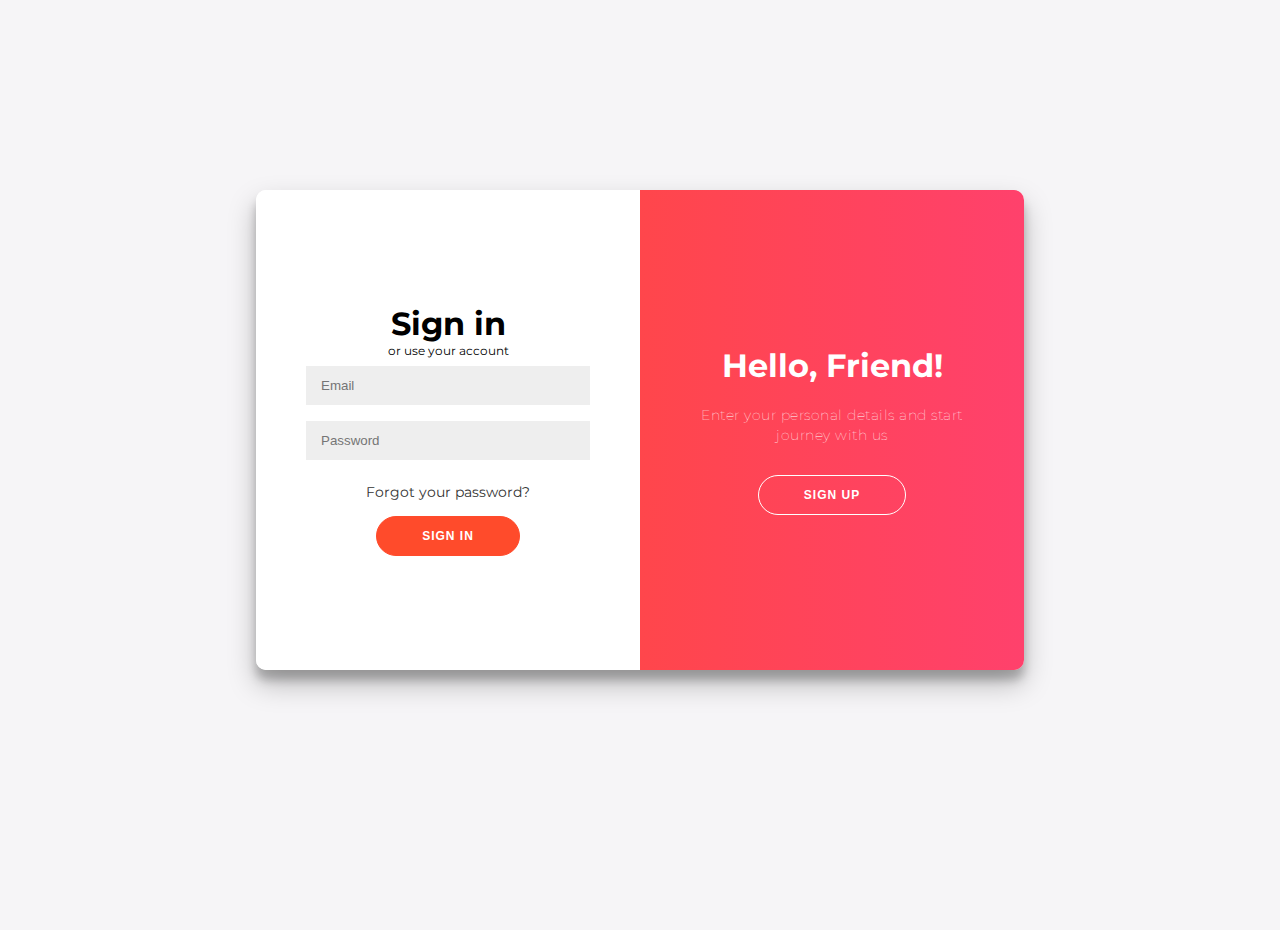
<file: logins.html>
<html>
<head>
<link rel="stylesheet" href="styles.css">
</head>
<body>

<div class="container" id="container">
	<div class="form-container sign-up-container">
		<form action="#">
			<h1>Create Account</h1>
			
			<span>or use your email for registration</span>
			<input type="text" placeholder="Name" />
			<input type="email" placeholder="Email" />
			<input type="password" placeholder="Password" />
			<button>Sign Up</button>
		</form>
	</div>
	<div class="form-container sign-in-container">
		<form action="#">
			<h1>Sign in</h1>
			<span>or use your account</span>
			<input type="email" placeholder="Email" />
			<input type="password" placeholder="Password" />
			<a href="#">Forgot your password?</a>
			<button>Sign In</button>
		</form>
	</div>
	<div class="overlay-container">
		<div class="overlay">
			<div class="overlay-panel overlay-left">
				<h1>Welcome Back!</h1>
				<p>To keep connected with us please login with your personal info</p>
				<button class="ghost" id="signIn">Sign In</button>
			</div>
			<div class="overlay-panel overlay-right">
				<h1>Hello, Friend!</h1>
				<p>Enter your personal details and start journey with us</p>
				<button class="ghost" id="signUp">Sign Up</button>
			</div>
			
		</div>
		
	</div>
</div>

<script src="main.js"></script>
</body>
</head>
</head>
</file>
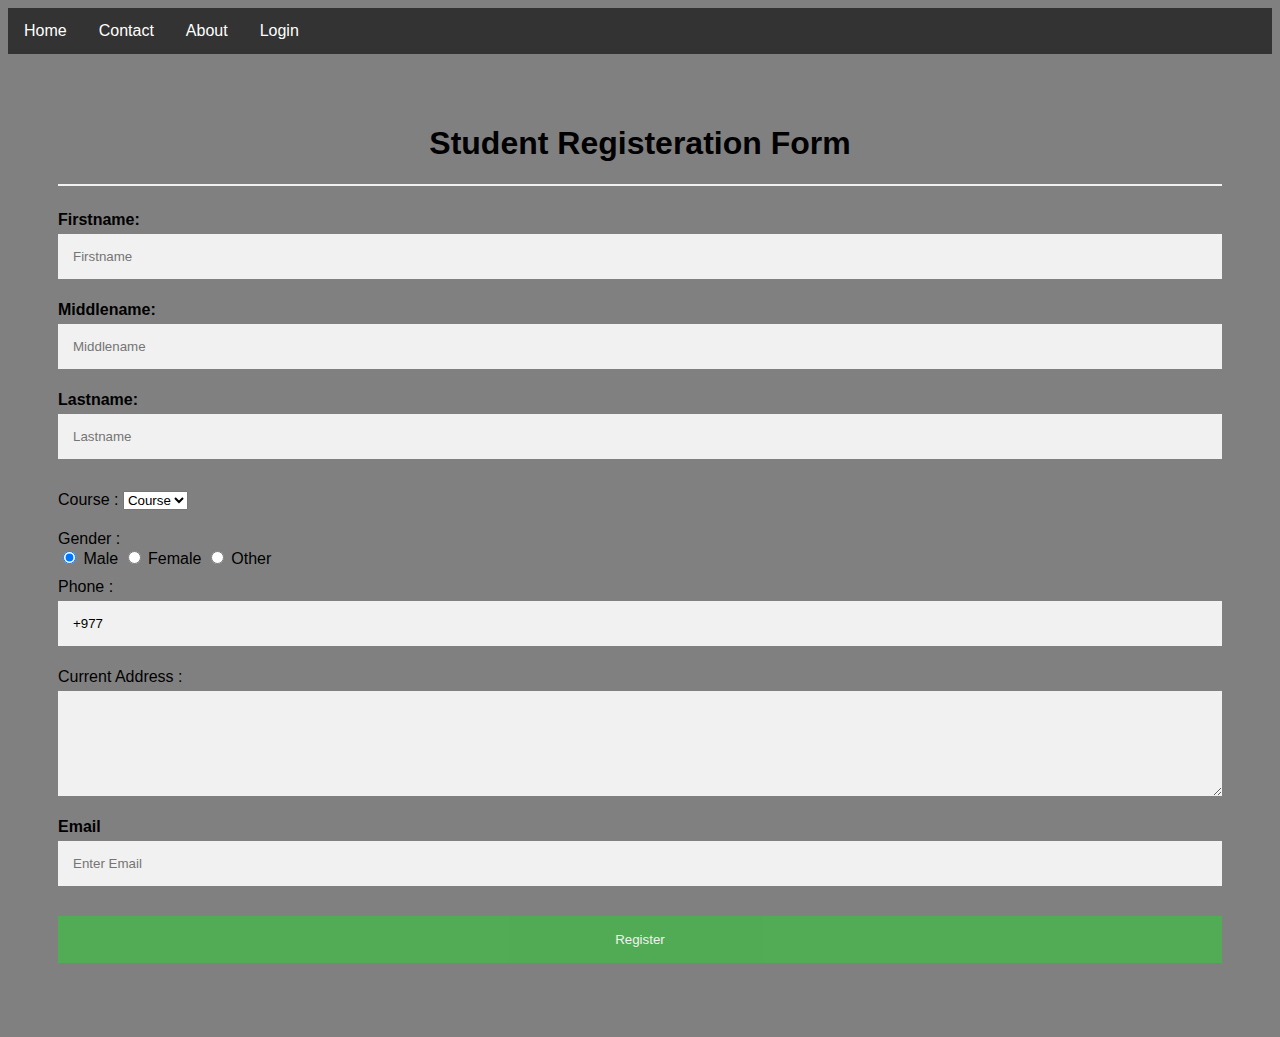
<file: Registration.html>
<html>
<head>
<style>
ul {
  list-style-type: none;
  margin: 0;
  padding: 0;
  overflow: hidden;
  background-color: #333;
}

li {
  float: left;
}

li a {
  display: block;
  color: white;
  text-align: center;
  padding: 14px 16px;
  text-decoration: none;
}

li a:hover {
  background-color: #111;
}
</style>

<body>

<ul>
  <li><a class="active" href="index.html">Home</a></li>
  
  <li><a href="contact.html">Contact</a></li>
  <li><a href="about.html">About</a></li>
  <li><a href="logins.html">Login</a></li>
</ul>

</body>


 
<meta name="viewport" content="width=device-width, initial-scale=1">  
<style>  
body{  
  font-family: Calibri, Helvetica, sans-serif;  
  background-color:gray ;  
}  
.container {  
    padding: 50px;  
  background-color: mix;  
}  
  
input[type=text], input[type=password], textarea {  
  width: 100%;  
  padding: 15px;  
  margin: 5px 0 22px 0;  
  display: inline-block;  
  border: none;  
  background: #f1f1f1;  
}  
input[type=text]:focus, input[type=password]:focus {  
  background-color: orange;  
  outline: none;  
}  
 div {  
            padding: 10px 0;  
         }  
hr {  
  border: 1px solid #f1f1f1;  
  margin-bottom: 25px;  
}  
.registerbtn {  
  background-color: #4CAF50;  
  color: white;  
  padding: 16px 20px;  
  margin: 8px 0;  
  border: none;  
  cursor: pointer;  
  width: 100%;  
  opacity: 0.9;  
}  
.registerbtn:hover {  
  opacity: 1;  
}  
</style>  
</head>  
<body>  
<form>  
  <div class="container">  
  <center>  <h1> Student Registeration Form</h1> </center>  
  <hr>  
  <label><b> Firstname:</b> </label>   
<input type="text" name="firstname" placeholder= "Firstname" size="15" required />   
<label><b> Middlename:</b> </label>   
<input type="text" name="middlename" placeholder="Middlename" size="15" >   
<label><b> Lastname:</b> </label>    
<input type="text" name="lastname" placeholder="Lastname" size="15"required />   
<div>  
<label>   
Course :  
</label>   
  
<select>  
<option value="Course">Course</option>  
<option value="BCA">11</option>  
<option value="BBA">12</option>  

</select>  
</div>  
<div>  
<label>   
Gender :  
</label><br>  
<input type="radio" value="Male" name="gender" checked > Male   
<input type="radio" value="Female" name="gender"> Female   
<input type="radio" value="Other" name="gender"> Other  
  
</div>  
<label>   
Phone :  
</label>  
<input type="text" name="country code" placeholder="Country Code"  value="+977" size="2"/>      
Current Address :  
<textarea cols="80" rows="5" placeholder="Current Address" value="address" required>  
</textarea>  
 <label for="email"><b>Email</b></label>  
 <input type="text" placeholder="Enter Email" name="email" required>  
  
    
  
   
    <button type="submit" class="registerbtn">Register</button>    
</form>  
</body>  
</html>
</file>
<file: styles.css>
@import url('https://fonts.googleapis.com/css?family=Montserrat:400,800');

* {
	box-sizing: border-box;
}

body {
	background: #f6f5f7;
	display: flex;
	justify-content: center;
	align-items: center;
	flex-direction: column;
	font-family: 'Montserrat', sans-serif;
	height: 100vh;
	margin: -20px 0 50px;
}

h1 {
	font-weight: bold;
	margin: 0;
}

h2 {
	text-align: center;
}

p {
	font-size: 14px;
	font-weight: 100;
	line-height: 20px;
	letter-spacing: 0.5px;
	margin: 20px 0 30px;
}

span {
	font-size: 12px;
}

a {
	color: #333;
	font-size: 14px;
	text-decoration: none;
	margin: 15px 0;
}

button {
	border-radius: 20px;
	border: 1px solid #FF4B2B;
	background-color: #FF4B2B;
	color: #FFFFFF;
	font-size: 12px;
	font-weight: bold;
	padding: 12px 45px;
	letter-spacing: 1px;
	text-transform: uppercase;
	transition: transform 80ms ease-in;
}

button:active {
	transform: scale(0.95);
}

button:focus {
	outline: none;
}

button.ghost {
	background-color: transparent;
	border-color: #FFFFFF;
}

form {
	background-color: #FFFFFF;
	display: flex;
	align-items: center;
	justify-content: center;
	flex-direction: column;
	padding: 0 50px;
	height: 100%;
	text-align: center;
}

input {
	background-color: #eee;
	border: none;
	padding: 12px 15px;
	margin: 8px 0;
	width: 100%;
}

.container {
	background-color: #fff;
	border-radius: 10px;
  	box-shadow: 0 14px 28px rgba(0,0,0,0.25), 
			0 10px 10px rgba(0,0,0,0.22);
	position: relative;
	overflow: hidden;
	width: 768px;
	max-width: 100%;
	min-height: 480px;
}

.form-container {
	position: absolute;
	top: 0;
	height: 100%;
	transition: all 0.6s ease-in-out;
}

.sign-in-container {
	left: 0;
	width: 50%;
	z-index: 2;
}

.container.right-panel-active .sign-in-container {
	transform: translateX(100%);
}

.sign-up-container {
	left: 0;
	width: 50%;
	opacity: 0;
	z-index: 1;
}

.container.right-panel-active .sign-up-container {
	transform: translateX(100%);
	opacity: 1;
	z-index: 5;
	animation: show 0.6s;
}

@keyframes show {
	0%, 49.99% {
		opacity: 0;
		z-index: 1;
	}
	
	50%, 100% {
		opacity: 1;
		z-index: 5;
	}
}

.overlay-container {
	position: absolute;
	top: 0;
	left: 50%;
	width: 50%;
	height: 100%;
	overflow: hidden;
	transition: transform 0.6s ease-in-out;
	z-index: 100;
}

.container.right-panel-active .overlay-container{
	transform: translateX(-100%);
}

.overlay {
	background: #FF416C;
	background: -webkit-linear-gradient(to right, #FF4B2B, #FF416C);
	background: linear-gradient(to right, #FF4B2B, #FF416C);
	background-repeat: no-repeat;
	background-size: cover;
	background-position: 0 0;
	color: #FFFFFF;
	position: relative;
	left: -100%;
	height: 100%;
	width: 200%;
  	transform: translateX(0);
	transition: transform 0.6s ease-in-out;
}

.container.right-panel-active .overlay {
  	transform: translateX(50%);
}

.overlay-panel {
	position: absolute;
	display: flex;
	align-items: center;
	justify-content: center;
	flex-direction: column;
	padding: 0 40px;
	text-align: center;
	top: 0;
	height: 100%;
	width: 50%;
	transform: translateX(0);
	transition: transform 0.6s ease-in-out;
}

.overlay-left {
	transform: translateX(-20%);
}

.container.right-panel-active .overlay-left {
	transform: translateX(0);
}

.overlay-right {
	right: 0;
	transform: translateX(0);
}

.container.right-panel-active .overlay-right {
	transform: translateX(20%);
}

.social-container {
	margin: 20px 0;
}

.social-container a {
	border: 1px solid #DDDDDD;
	border-radius: 50%;
	display: inline-flex;
	justify-content: center;
	align-items: center;
	margin: 0 5px;
	height: 40px;
	width: 40px;
}

footer {
    background-color: #222;
    color: #fff;
    font-size: 14px;
    bottom: 0;
    position: fixed;
    left: 0;
    right: 0;
    text-align: center;
    z-index: 999;
}

footer p {
    margin: 10px 0;
}

footer i {
    color: red;
}

footer a {
    color: #3c97bf;
    text-decoration: none;
}
</file>
